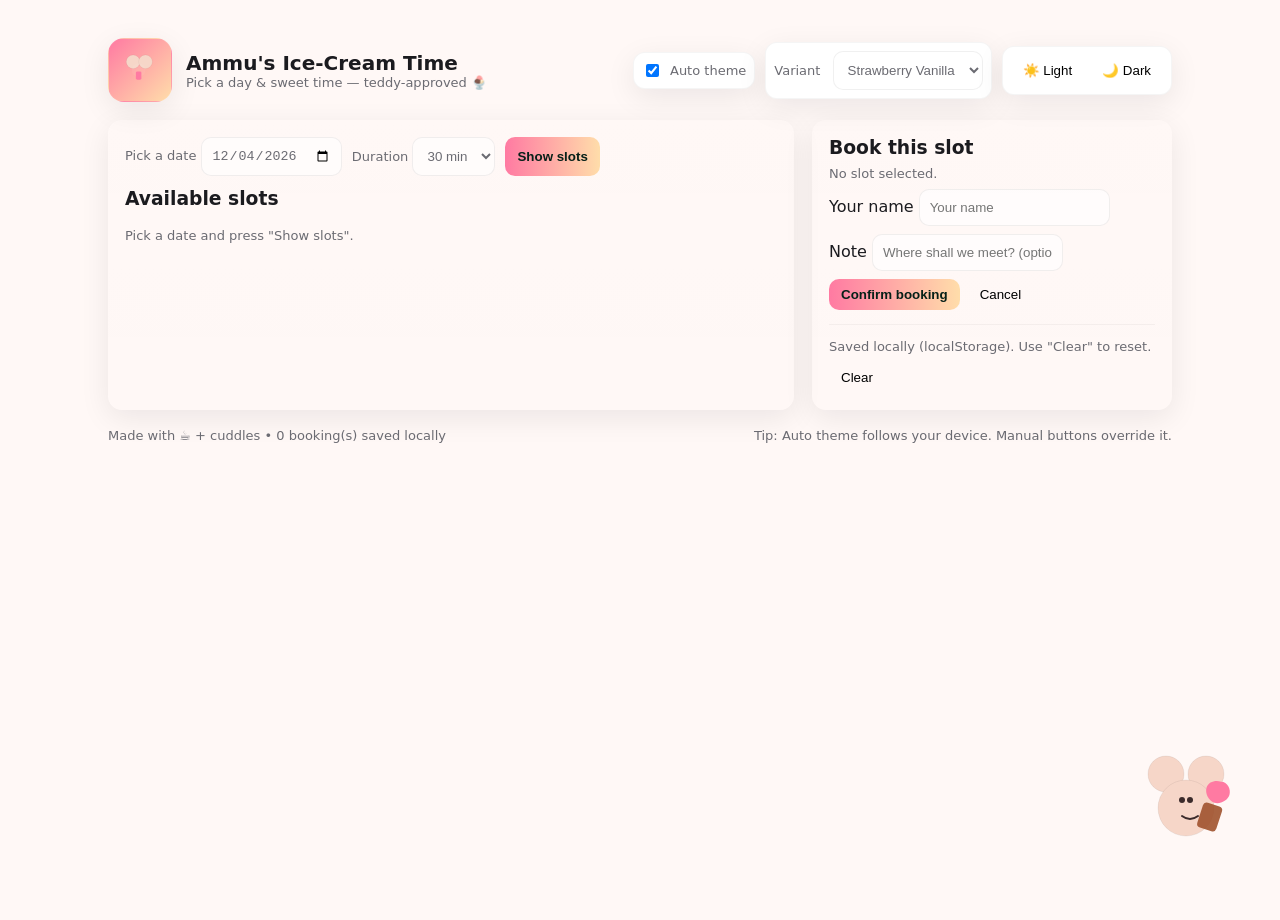
<file: index.html>
<!doctype html>
<html lang="en">
<head>
  <meta charset="utf-8" />
  <meta name="viewport" content="width=device-width,initial-scale=1" />
  <title>Amrutha's Ice‑Cream Time — Book a Slot</title>
  <style>
    /* ---------- Theme & variables ---------- */
    :root{
      --bg:#FFF8F6;
      --card:#fff;
      --text:#1b1b1f;
      --muted:#6b6b72;
      --accent:#FF7AA2; /* strawberry */
      --accent-2:#FFDDAA; /* cream */
      --glass: rgba(255,255,255,0.6);
      --shadow: 0 8px 30px rgba(11,14,25,0.08);
      --radius:16px;
      --teddy-fill:#F6D6C8;
    }

    /* dark defaults (used when data-theme='dark' or body.classList contains 'dark') */
    body[data-theme='dark'], body.dark{ --bg:#071426; --card:#081425; --text:#E6EEF5; --muted:#9fb0c1; --glass: rgba(255,255,255,0.03); --shadow: 0 8px 30px rgba(2,6,23,0.6); }

    /* variants */
    body[data-variant='strawberry']{ --accent:#FF7AA2; --accent-2:#FFDDAA; --teddy-fill:#F6D6C8; }
    body[data-variant='chocolate']{ --accent:#6B3E2B; --accent-2:#BFEDE0; --teddy-fill:#E7C9A9; }
    body[data-variant='rainbow']{ --accent:#7AD7FF; --accent-2:#FFB6E3; --teddy-fill:#FCE7A9; }

    /* ---------- Base ---------- */
    *{box-sizing:border-box}
    html,body{height:100%;margin:0;font-family:Inter, ui-sans-serif, system-ui, -apple-system, 'Segoe UI', Roboto, 'Helvetica Neue', Arial;background:var(--bg);color:var(--text);transition:background .35s,color .35s}
    a{color:inherit}

    .wrap{max-width:1100px;margin:20px auto;padding:18px}

    /* Header */
    header{display:flex;justify-content:space-between;align-items:center;gap:16px}
    .brand{display:flex;gap:14px;align-items:center}
    .logo{width:64px;height:64px;border-radius:16px;background:linear-gradient(135deg,var(--accent),var(--accent-2));display:flex;align-items:center;justify-content:center;box-shadow:var(--shadow);border:1px solid rgba(255,255,255,0.04);}
    .brand h1{margin:0;font-size:20px}
    .brand p{margin:0;font-size:13px;color:var(--muted)}

    .controls{display:flex;gap:10px;align-items:center}
    .control{background:var(--card);padding:8px;border-radius:12px;box-shadow:var(--shadow);border:1px solid rgba(0,0,0,0.04)}
    .small{font-size:13px;color:var(--muted)}
    .btn{padding:8px 12px;border-radius:10px;border:0;background:transparent;cursor:pointer}
    .btn.primary{background:linear-gradient(90deg,var(--accent),var(--accent-2));color:#062018;font-weight:700}

    /* layout */
    main{display:grid;grid-template-columns:1fr 360px;gap:18px;margin-top:18px}
    @media (max-width:980px){ main{grid-template-columns:1fr} }

    .panel{background: linear-gradient(180deg, rgba(255,255,255,0.02), rgba(255,255,255,0.01));padding:16px;border-radius:14px;border:1px solid rgba(255,255,255,0.03);box-shadow:var(--shadow)}

    /* pickers & slots */
    .pickers{display:flex;gap:10px;flex-wrap:wrap}
    input[type=date], select, input[type=text]{padding:10px;border-radius:10px;border:1px solid rgba(0,0,0,0.06);background:var(--glass);color:inherit}
    .slots-grid{display:grid;grid-template-columns:repeat(auto-fill,minmax(140px,1fr));gap:12px;margin-top:12px}
    .slot{padding:12px;border-radius:12px;background:linear-gradient(180deg, rgba(255,255,255,0.02), rgba(255,255,255,0.01));cursor:pointer;border:1px solid rgba(0,0,0,0.04);transition:transform .15s,box-shadow .15s}
    .slot:hover{transform:translateY(-6px);box-shadow:0 10px 26px rgba(2,6,23,0.08)}
    .slot.booked{opacity:.55;cursor:not-allowed;border-style:dashed}
    .time{font-weight:700}
    .meta{font-size:13px;color:var(--muted)}

    /* booking aside */
    .book-panel{position:sticky;top:20px}
    .book-panel h3{margin:0 0 8px}
    .field{display:block;margin:8px 0}
    .note{font-size:13px;color:var(--muted)}

    footer{margin-top:18px;display:flex;justify-content:space-between;align-items:center;color:var(--muted);font-size:13px}

    .pill{display:inline-block;padding:6px 8px;border-radius:999px;background:rgba(255,255,255,0.04);font-weight:700}

    /* cute teddy (decor) */
    .teddy-wrap{position:fixed;right:18px;bottom:18px;width:160px;height:160px;pointer-events:none;z-index:20}
    .teddy{width:100%;height:100%;}
    .teddy .float{animation:float 4s ease-in-out infinite}
    @keyframes float{0%,100%{transform:translateY(0)}50%{transform:translateY(-10px)}}
    .teddy .sway{animation:sway 3.5s ease-in-out infinite}
    @keyframes sway{0%{transform:rotate(0)}50%{transform:rotate(6deg)}100%{transform:rotate(0deg)}}
    .icecream-spin{animation:spin 6s linear infinite;transform-origin:50% 50%}
    @keyframes spin{0%{transform:rotate(0)}100%{transform:rotate(360deg)}}

    /* small responsiveness */
    @media (max-width:480px){ .controls{flex-direction:column;align-items:flex-end} .brand h1{font-size:18px} }

  </style>
</head>
<body data-variant="strawberry">
  <div class="wrap">
    <header>
      <div class="brand">
        <div class="logo" title="Ammu's Ice-Cream Time">
          <!-- tiny teddy in logo -->
          <svg viewBox="0 0 64 64" xmlns="http://www.w3.org/2000/svg" width="44" height="44" aria-hidden="true">
            <g transform="translate(6,6)">
              <circle cx="16" cy="14" r="10" fill="var(--teddy-fill)" stroke="rgba(0,0,0,0.06)"/>
              <circle cx="34" cy="14" r="10" fill="var(--teddy-fill)" stroke="rgba(0,0,0,0.06)"/>
              <circle cx="24" cy="26" r="10" fill="#fff" opacity="0.06"/>
              <rect x="20" y="28" width="8" height="12" rx="2" fill="var(--accent)"/>
            </g>
          </svg>
        </div>
        <div>
          <h1>Ammu's Ice‑Cream Time</h1>
          <p>Pick a day & sweet time — teddy-approved 🍨</p>
        </div>
      </div>

      <div class="controls">
        <div class="control small">
          <label style="display:flex;gap:8px;align-items:center"><input id="autoTheme" type="checkbox" checked/> Auto theme</label>
        </div>
        <div class="control">
          <label class="small">Variant
            <select id="variantSelect" style="margin-left:8px">
              <option value="strawberry">Strawberry Vanilla</option>
              <option value="chocolate">Chocolate Mint</option>
              <option value="rainbow">Rainbow Scoops</option>
            </select>
          </label>
        </div>
        <div class="control" style="display:flex;gap:6px;align-items:center">
          <button id="lightBtn" class="btn">☀️ Light</button>
          <button id="darkBtn" class="btn">🌙 Dark</button>
        </div>
      </div>
    </header>

    <main>
      <section class="panel">
        <div class="pickers">
          <label class="small">Pick a date <input id="dateInput" type="date" /></label>
          <label class="small">Duration <select id="durationSelect"><option value="30">30 min</option><option value="60">60 min</option><option value="90">90 min</option></select></label>
          <button id="loadSlotsBtn" class="btn primary">Show slots</button>
        </div>

        <h3 style="margin-top:12px">Available slots</h3>
        <div id="slotsGrid" class="slots-grid" aria-live="polite"></div>
        <div id="noSlots" class="note">Pick a date and press "Show slots".</div>
      </section>

      <aside class="panel book-panel">
        <h3>Book this slot</h3>
        <div id="chosenInfo" class="note">No slot selected.</div>
        <form id="bookForm">
          <label class="field">Your name <input id="nameInput" type="text" placeholder="Your name" required></label>
          <label class="field">Note <input id="noteInput" type="text" placeholder="Where shall we meet? (optional)"></label>
          <div style="display:flex;gap:8px;margin-top:8px">
            <button type="submit" class="btn primary">Confirm booking</button>
            <button type="button" id="cancelBtn" class="btn">Cancel</button>
          </div>
        </form>
        <div id="existingBooking" class="note" style="margin-top:12px"></div>

        <hr style="margin:14px 0;border:none;border-top:1px solid rgba(0,0,0,0.04)">
        <div class="small">Saved locally (localStorage). Use "Clear" to reset.</div>
        <div style="margin-top:8px">
          <button id="clearAll" class="btn">Clear</button>
        </div>
      </aside>
    </main>

    <footer>
      <div class="small">Made with ☕ + cuddles • All times shown in your browser timezone</div>
      <div class="small">Tip: Auto theme follows your device. Manual buttons override it.</div>
    </footer>

    <!-- animated teddy (decor) -->
    <div class="teddy-wrap" aria-hidden="true">
      <svg class="teddy" viewBox="0 0 160 160" xmlns="http://www.w3.org/2000/svg">
        <g class="float" transform="translate(8,8)">
          <g class="sway" transform="translate(20,14)">
            <circle cx="36" cy="30" r="18" fill="var(--teddy-fill)" stroke="rgba(0,0,0,0.06)"/>
            <circle cx="76" cy="30" r="18" fill="var(--teddy-fill)" stroke="rgba(0,0,0,0.06)"/>
            <circle cx="56" cy="64" r="28" fill="var(--teddy-fill)" stroke="rgba(0,0,0,0.06)"/>

            <!-- eyes/mouth -->
            <circle cx="52" cy="56" r="3" fill="#3b2b2b" />
            <circle cx="60" cy="56" r="3" fill="#3b2b2b" />
            <path d="M52 72 Q60 78 68 72" stroke="#3b2b2b" stroke-width="2" fill="none" stroke-linecap="round" />

            <!-- holding ice cream -->
            <g transform="translate(86,34) rotate(18)">
              <path d="M6 2 C12 0 18 6 18 12 C18 18 12 24 6 24 C0 24 -6 18 -6 12 C-6 6 0 2 6 2Z" fill="var(--accent)" class="icecream-spin"/>
              <rect x="-4" y="26" width="20" height="26" rx="4" fill="sienna" opacity="0.9"/>
            </g>
          </g>
        </g>
      </svg>
    </div>

  </div>

  <template id="slotTemplate"><button class="slot"><div class="time"></div><div class="meta"></div></button></template>

  <script>
  (function(){
    // configuration
    const OPEN_HOUR = 9;
    const CLOSE_HOUR = 21;
    const STEP_MIN = 30;
    const STORAGE_KEY = 'amrutha_icecream_bookings_v1';

    // DOM refs
    const dateInput = document.getElementById('dateInput');
    const loadBtn = document.getElementById('loadSlotsBtn');
    const durationSelect = document.getElementById('durationSelect');
    const slotsGrid = document.getElementById('slotsGrid');
    const slotTemplate = document.getElementById('slotTemplate');
    const noSlots = document.getElementById('noSlots');
    const chosenInfo = document.getElementById('chosenInfo');
    const bookForm = document.getElementById('bookForm');
    const nameInput = document.getElementById('nameInput');
    const noteInput = document.getElementById('noteInput');
    const cancelBtn = document.getElementById('cancelBtn');
    const existingBooking = document.getElementById('existingBooking');
    const clearAll = document.getElementById('clearAll');

    const variantSelect = document.getElementById('variantSelect');
    const autoTheme = document.getElementById('autoTheme');
    const lightBtn = document.getElementById('lightBtn');
    const darkBtn = document.getElementById('darkBtn');

    let chosenSlot = null;

    // theme & variant helpers
    function applyVariant(v){ document.body.setAttribute('data-variant', v); localStorage.setItem('amrutha_variant', v); }
    function applyThemeManual(t){ if(!t){ document.body.removeAttribute('data-theme'); localStorage.removeItem('amrutha_theme'); return; } document.body.setAttribute('data-theme', t); localStorage.setItem('amrutha_theme', t); }

    // load saved theme/variant
    (function(){
      const savedVar = localStorage.getItem('amrutha_variant') || 'strawberry';
      variantSelect.value = savedVar; applyVariant(savedVar);

      const savedTheme = localStorage.getItem('amrutha_theme');
      if(savedTheme){ applyThemeManual(savedTheme); autoTheme.checked = false; }
      else { autoTheme.checked = true; document.body.removeAttribute('data-theme'); }

      autoTheme.addEventListener('change', ()=>{
        if(autoTheme.checked){ applyThemeManual(null); }
        else { applyThemeManual(window.matchMedia('(prefers-color-scheme: dark)').matches? 'dark' : 'light'); }
      });

      lightBtn.addEventListener('click', ()=>{ autoTheme.checked = false; applyThemeManual('light'); });
      darkBtn.addEventListener('click', ()=>{ autoTheme.checked = false; applyThemeManual('dark'); });

      variantSelect.addEventListener('change', ()=> applyVariant(variantSelect.value));

      // listen to system preference when autoTheme is on
      window.matchMedia('(prefers-color-scheme: dark)').addEventListener('change', (e)=>{
        if(autoTheme.checked){ if(e.matches) document.body.setAttribute('data-theme','dark'); else document.body.removeAttribute('data-theme'); }
      });
    })();

    // bookings storage
    function loadBookings(){ try{ const raw = localStorage.getItem(STORAGE_KEY); return raw? JSON.parse(raw): {}; }catch(e){ console.error(e); return {}; } }
    function saveBookings(obj){ localStorage.setItem(STORAGE_KEY, JSON.stringify(obj)); }

    function toDateKey(d){ const y=d.getFullYear(); const m=String(d.getMonth()+1).padStart(2,'0'); const day=String(d.getDate()).padStart(2,'0'); return `${y}-${m}-${day}`; }
    function addMinutes(d,min){ return new Date(d.getTime()+min*60000); }
    function timeToStr(date){ return date.toLocaleTimeString([], {hour:'2-digit', minute:'2-digit'}); }

    function buildSlotsFor(date, durationMin){ slotsGrid.innerHTML=''; chosenSlot=null; existingBooking.textContent='';
      const start = new Date(date); start.setHours(OPEN_HOUR,0,0,0);
      const end = new Date(date); end.setHours(CLOSE_HOUR,0,0,0);
      const bookings = loadBookings(); const key = toDateKey(date); const dayBookings = bookings[key]||[];

      const items = [];
      for(let t = new Date(start); t < end; t = addMinutes(t, STEP_MIN)){
        const s = new Date(t); const e = addMinutes(s, durationMin); if(e > end) break;
        const overlapped = dayBookings.some(b=>{ const bs=new Date(b.start); const be=new Date(b.end); return !(e <= bs || s >= be); });
        items.push({start: s, end: e, booked: overlapped, booking: overlapped? dayBookings.find(b=>{ const bs=new Date(b.start); const be=new Date(b.end); return !(e <= bs || s >= be); }): null});
      }

      if(items.length === 0){ noSlots.style.display = 'block'; noSlots.textContent = 'No slots for this configuration.'; return; }
      noSlots.style.display = 'none';

      items.forEach(it=>{
        const node = slotTemplate.content.cloneNode(true).querySelector('.slot');
        node.querySelector('.time').textContent = `${timeToStr(it.start)} → ${timeToStr(it.end)}`;
        node.querySelector('.meta').textContent = it.booked? `Booked by ${it.booking.name}` : 'Available';
        if(it.booked) node.classList.add('booked');
        node.addEventListener('click', ()=>{ if(it.booked){ showExisting(it.booking); return; } chooseSlot(it); });
        node.addEventListener('keyup', (e)=>{ if(e.key==='Enter' || e.key===' ') node.click(); });
        slotsGrid.appendChild(node);
      });
    }

    function chooseSlot(it){ chosenSlot = it; chosenInfo.innerHTML = `<div><strong class="pill">${toDateKey(new Date(it.start))}</strong> &nbsp; <span class="pill">${timeToStr(it.start)}–${timeToStr(it.end)}</span></div>`; existingBooking.textContent=''; nameInput.value=''; noteInput.value=''; nameInput.focus(); }

    function showExisting(b){ chosenInfo.innerHTML = `<div><strong class="pill">${toDateKey(new Date(b.start))}</strong> &nbsp; <span class="pill">${timeToStr(new Date(b.start))}–${timeToStr(new Date(b.end))}</span></div>`; existingBooking.innerHTML = `<strong>Already booked by ${escapeHtml(b.name)}</strong><div style="margin-top:6px;color:var(--muted)">${escapeHtml(b.note || '—')}</div>`; }

    function escapeHtml(text){ return String(text).replace(/[&<>\"']/g, ch=>({ '&':'&amp;','<':'&lt;','>':'&gt;','"':'&quot;',"'":"&#39;" }[ch])); }

    bookForm.addEventListener('submit', (ev)=>{
      ev.preventDefault(); if(!chosenSlot) return alert('Please pick a slot first');
      const name = nameInput.value.trim() || 'Anonymous'; const note = noteInput.value.trim();
      const bookings = loadBookings(); const key = toDateKey(new Date(chosenSlot.start)); bookings[key] = bookings[key] || [];

      // double-check overlap
      const overlap = bookings[key].some(b=>{ const bs=new Date(b.start); const be=new Date(b.end); const s=new Date(chosenSlot.start); const e=new Date(chosenSlot.end); return !(e <= bs || s >= be); });
      if(overlap){ alert('Sorry — that slot was just taken. Please reload slots.'); buildSlotsFor(new Date(dateInput.value), parseInt(durationSelect.value,10)); return; }

      bookings[key].push({ id: Math.random().toString(36).slice(2,9), name, note, start: new Date(chosenSlot.start).toISOString(), end: new Date(chosenSlot.end).toISOString(), created: new Date().toISOString() });
      saveBookings(bookings);

      // celebration animation: brief teddy bounce and tiny confetti (CSS-free)
      flashTeddy();

      chosenSlot = null; bookForm.reset(); chosenInfo.textContent = 'No slot selected.';
      alert(`Booked! ${name} — ${toDateKey(new Date(bookings[key].slice(-1)[0].start))} ${timeToStr(new Date(bookings[key].slice(-1)[0].start))}`);
      buildSlotsFor(new Date(dateInput.value), parseInt(durationSelect.value,10));
    });

    cancelBtn.addEventListener('click', ()=>{ chosenSlot = null; chosenInfo.textContent = 'No slot selected.'; existingBooking.textContent = ''; });
    loadBtn.addEventListener('click', ()=>{ const d = dateInput.value ? new Date(dateInput.value + 'T00:00:00') : null; if(!d || isNaN(d.getTime())){ alert('Pick a valid date.'); return; } buildSlotsFor(d, parseInt(durationSelect.value,10)); });
    clearAll.addEventListener('click', ()=>{ if(confirm('Clear all bookings from localStorage?')){ localStorage.removeItem(STORAGE_KEY); alert('All bookings cleared.'); slotsGrid.innerHTML=''; noSlots.style.display='block'; } });

    // default today
    const today = new Date(); dateInput.value = today.toISOString().slice(0,10);

    // flash teddy function (celebration)
    function flashTeddy(){ const wrap = document.querySelector('.teddy-wrap'); if(!wrap) return; wrap.animate([{transform:'scale(1)'},{transform:'scale(1.06)'},{transform:'scale(1)'}], {duration:550, easing:'ease-out'}); }

    // small helper: show upcoming count in footer
    (function showUpcoming(){ const bookings = loadBookings(); let count = 0; Object.values(bookings).forEach(arr=> count += arr.length); const footerSmall = document.querySelector('footer .small'); if(footerSmall) footerSmall.textContent = `Made with ☕ + cuddles • ${count} booking(s) saved locally`; })();

  })();
  </script>
</body>
</html>
</file>
